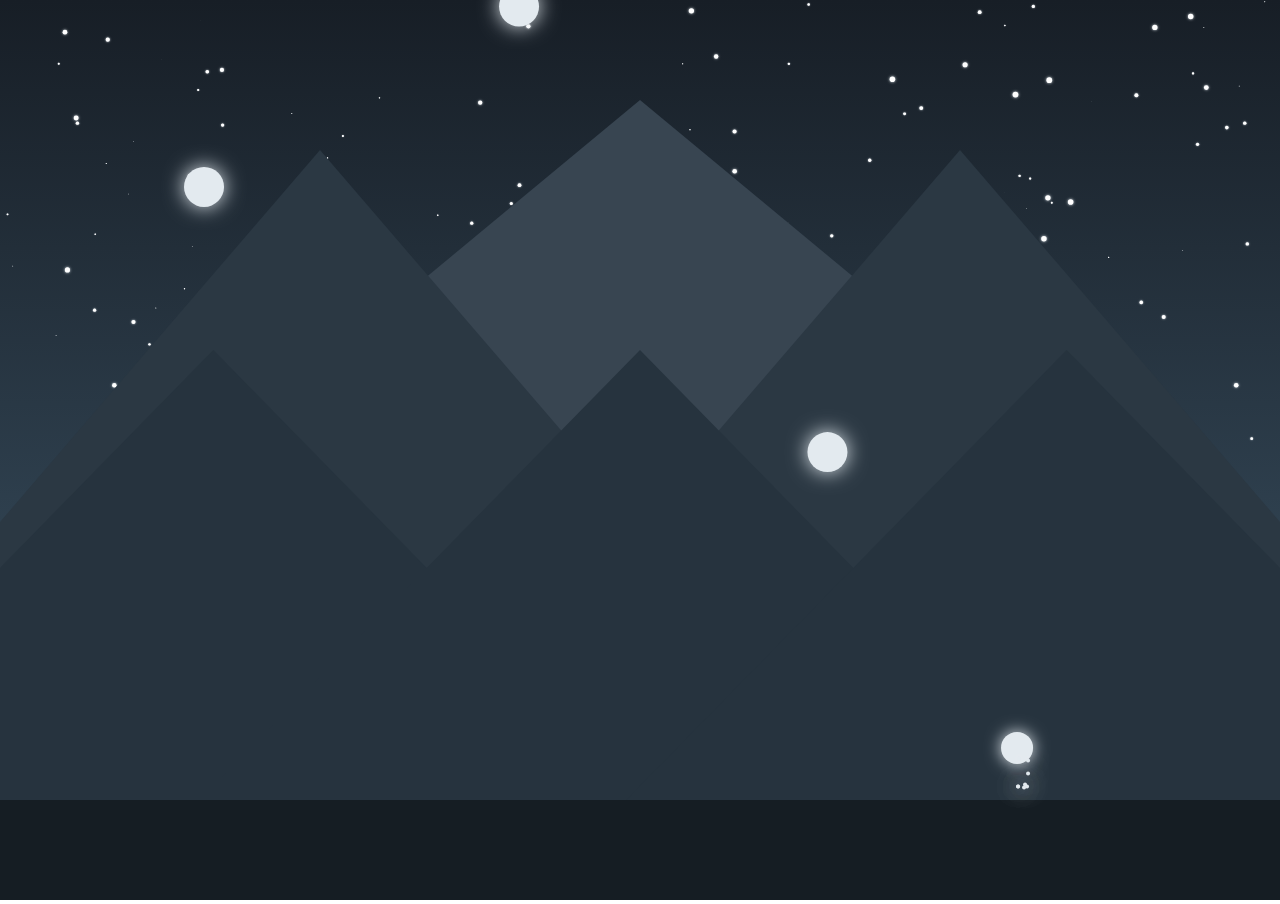
<file: sites/starshower/index.html>
<!DOCTYPE html>
<html>
<head>
	<title>Star shower</title>
	<style>
		* {
			margin: 0;
		}
	</style>
</head>
<body>
	<canvas id="star-shower"></canvas>
	<script src="js/utils.js"></script>
	<script src="js/app.js"></script>
</body>
</html>
</file>
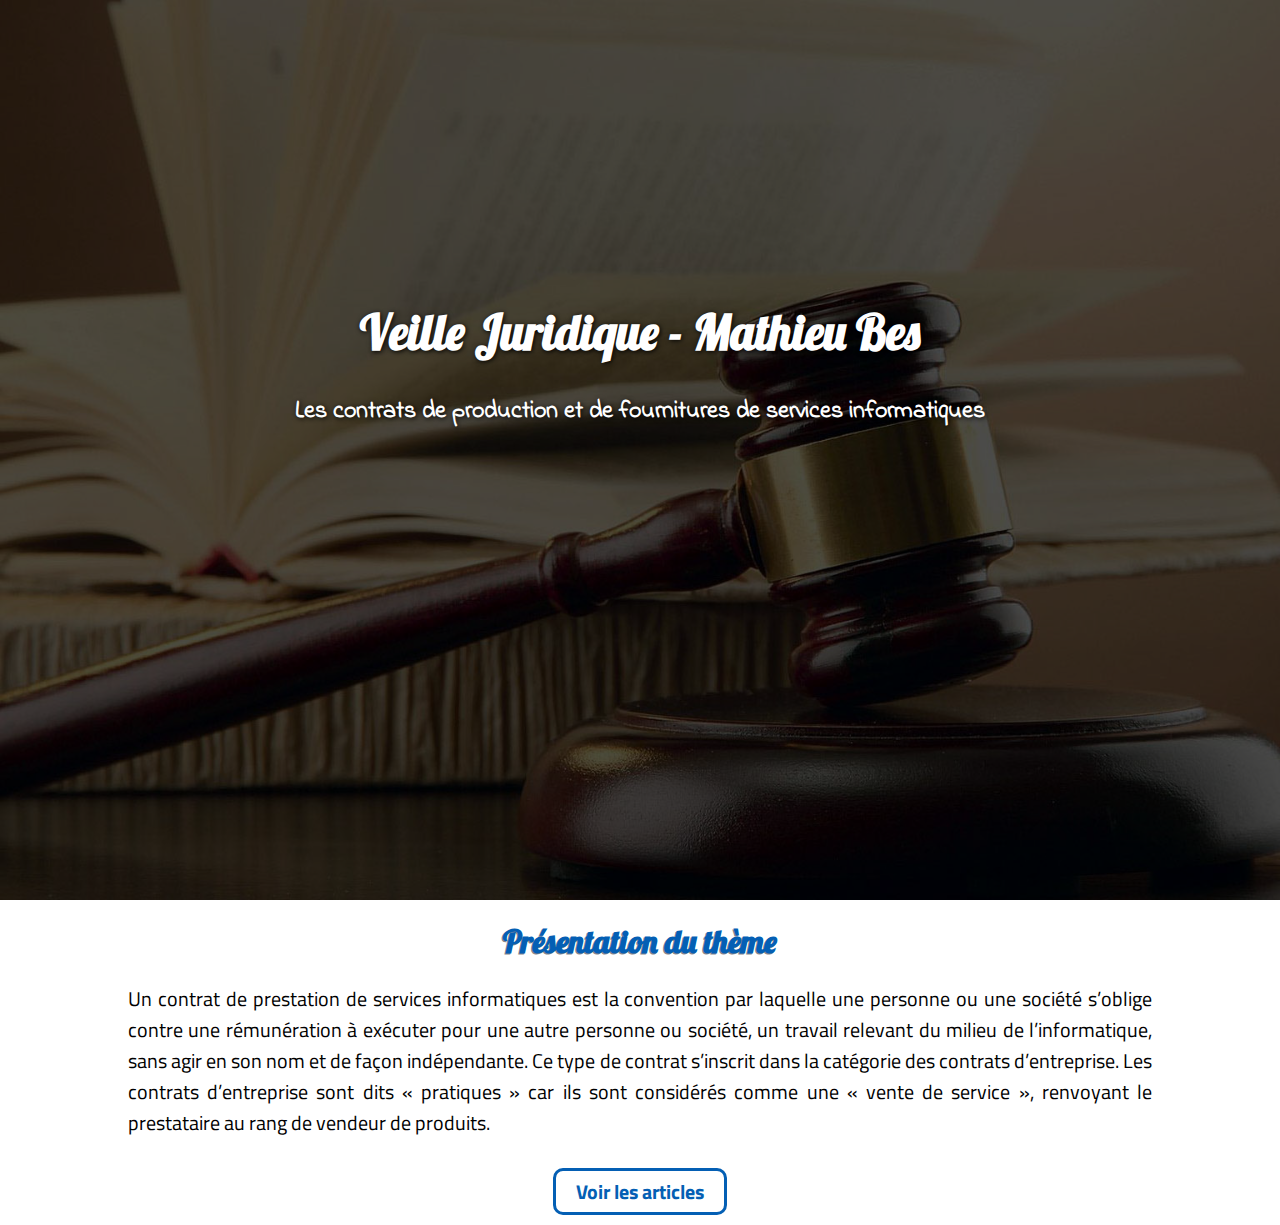
<file: sites/Veille Juridique/index.html>
<!--
	
	Veille Technologique - Implantation et puces RFID

-->

<!DOCTYPE html>
<html>
	<head>
		<meta charset="utf-8">
		<title> Veille Juridique - Mathieu Bes </title>

		<!-- ICONE -->
		<link rel="icon" type="image/png" href="images/icone.png" />

		<!-- STYLE -->
		<link rel="stylesheet" type="text/css" href="css/style.css">

		<!-- POLICES -->
		<link href="https://fonts.googleapis.com/css?family=Indie+Flower|Lobster|Patrick+Hand|Titillium+Web" rel="stylesheet">
	</head>
	<body class="index">
		<div class="fondSombre"></div>

		<div class="titrePrincipal">
			<h1> Veille Juridique - Mathieu Bes </h1>
			<h2> Les contrats de production et de fournitures de services informatiques </h2>
		</div>

		<div class="corps">
			<h1> Présentation du thème </h1>

			<p>
				Un contrat de prestation de services informatiques est la convention par laquelle une personne ou une société s’oblige contre une rémunération à exécuter pour une autre personne ou société, un travail relevant du milieu de l’informatique, sans agir en son nom et de façon indépendante. Ce type de contrat s’inscrit dans la catégorie des contrats d’entreprise. Les contrats d’entreprise sont dits « pratiques » car ils sont considérés comme une « vente de service », renvoyant le prestataire au rang de vendeur de produits.
			</p>

			<center>
				<br/>
				<a class="voirArticles" href="articles.html"> Voir les articles </a>
				<br/>
				<br/>
			</center>
		</div>
	</body>
</html>
</file>
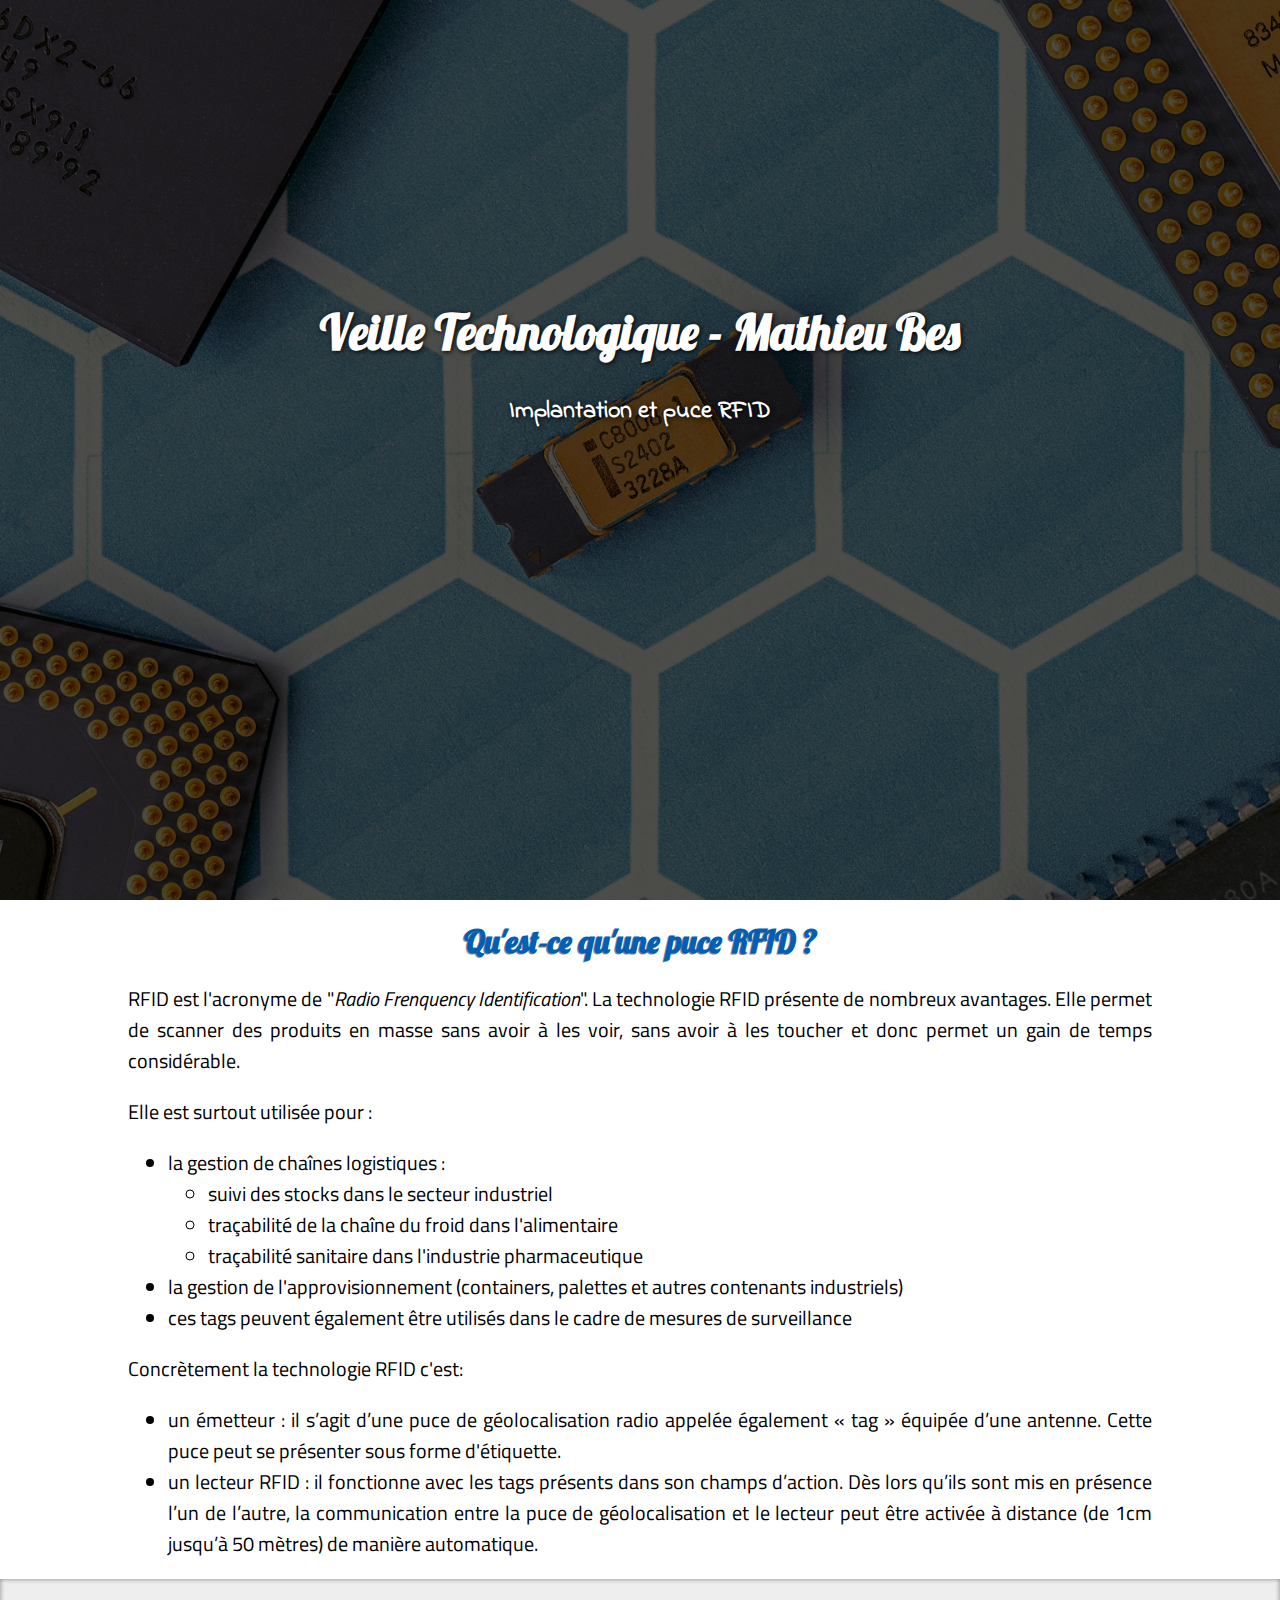
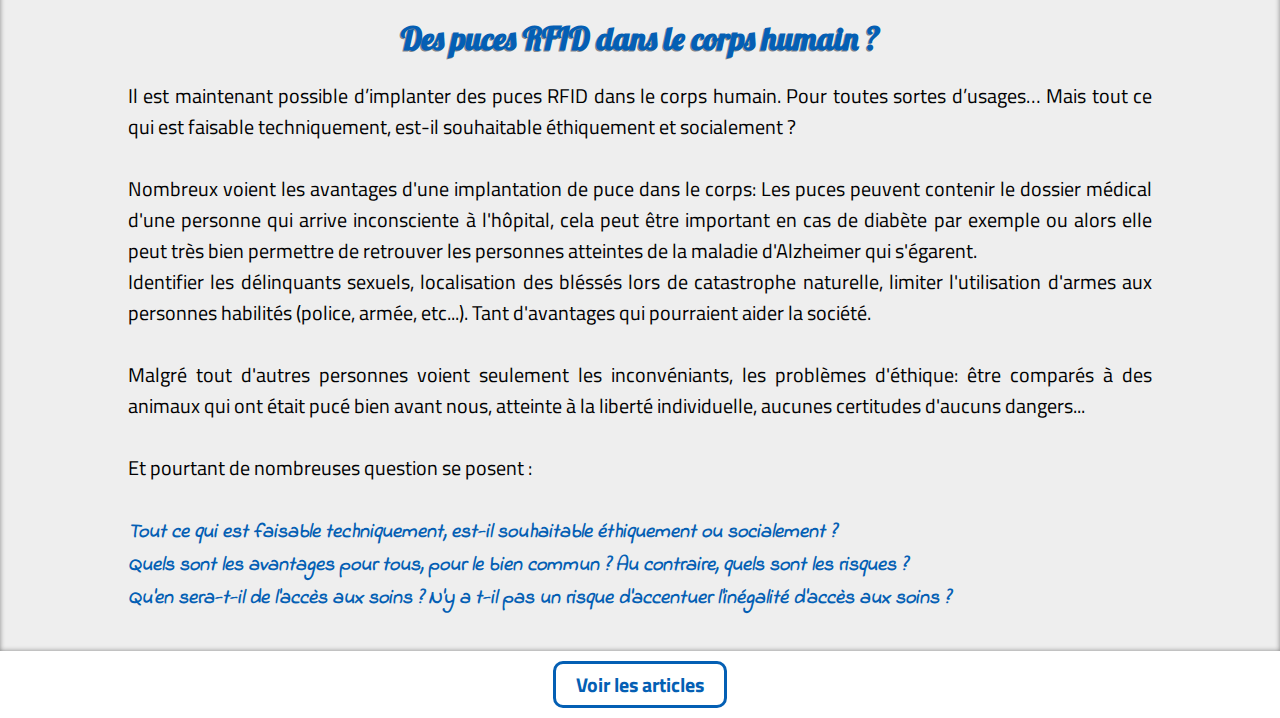
<file: sites/Veille Technologique/index.html>
<!--
	
	Veille Technologique - Implantation et puces RFID

-->

<!DOCTYPE html>
<html>
	<head>
		<meta charset="utf-8">
		<title> Veille Technologique - Mathieu Bes </title>

		<!-- ICONE -->
		<link rel="icon" type="image/png" href="images/icone.png" />

		<!-- STYLE -->
		<link rel="stylesheet" type="text/css" href="css/style.css">

		<!-- POLICES -->
		<link href="https://fonts.googleapis.com/css?family=Indie+Flower|Lobster|Patrick+Hand|Titillium+Web" rel="stylesheet">
	</head>
	<body class="index">
		<div class="fondSombre"></div>

		<div class="titrePrincipal">
			<h1> Veille Technologique - Mathieu Bes </h1>
			<h2> Implantation et puce RFID </h2>
		</div>

		<div class="corps">
			<h1> Qu'est-ce qu'une puce RFID ? </h1>

			<p>
				RFID est l'acronyme de "<i>Radio Frenquency Identification</i>". La technologie RFID présente de nombreux avantages. Elle permet de scanner des produits en masse sans avoir à les voir, sans avoir à les toucher et donc permet un gain de temps considérable.
			</p>

			<p>
				Elle est surtout utilisée pour : <br/>

				<ul style="font-family: 'Titillium Web'; font-size: 20px; margin: 20px 10%;">
					<li>
						la gestion de chaînes logistiques :
						<ul>
							<li>suivi des stocks dans le secteur industriel</li>
							<li>traçabilité de la chaîne du froid dans l'alimentaire</li>
							<li>traçabilité sanitaire dans l'industrie pharmaceutique</li>
						</ul>
					</li>
					
					<li>la gestion de l'approvisionnement (containers, palettes et autres contenants industriels)</li>
					
					<li>ces tags peuvent également être utilisés dans le cadre de mesures de surveillance</li>
				</ul>
			</p>

			<p>
				Concrètement la technologie RFID c'est:

				<ul style="font-family: 'Titillium Web'; font-size: 20px; margin: 20px 10%;">
					<li>
						un émetteur : il s’agit d’une puce de géolocalisation radio appelée également « tag » équipée d’une antenne. Cette puce peut se présenter sous forme d'étiquette.
					</li>
					
					<li>un lecteur RFID : il fonctionne avec les tags présents dans son champs d’action. Dès lors qu’ils sont mis en présence l’un de l’autre, la communication entre la puce de géolocalisation et le lecteur peut être activée à distance (de 1cm jusqu’à 50 mètres) de manière automatique.</li>
				</ul>
			</p>

			<div class="encastre">
				<br/>

				<h1> Des puces RFID dans le corps humain ? </h1>
				<p>
					Il est maintenant possible d’implanter des puces RFID dans le corps humain. Pour toutes sortes d’usages… Mais tout ce qui est faisable techniquement, est-il souhaitable
					éthiquement et socialement ?
					<br/><br/>
					Nombreux voient les avantages d'une implantation de puce dans le corps: Les puces peuvent contenir le dossier médical d'une personne qui arrive inconsciente à l'hôpital, cela peut être important en cas de diabète par exemple ou alors elle peut très bien permettre de retrouver les personnes atteintes de la maladie d'Alzheimer qui s'égarent.<br/>
					Identifier les délinquants sexuels, localisation des bléssés lors de catastrophe naturelle, limiter l'utilisation d'armes aux personnes habilités (police, armée, etc...). Tant d'avantages qui pourraient aider la société.
					<br/><br/>
					Malgré tout d'autres personnes voient seulement les inconvéniants, les problèmes d'éthique:	être comparés à des animaux qui ont était pucé bien avant nous, atteinte à la liberté individuelle, aucunes certitudes d'aucuns dangers...
					<br/>
					<br/>

					Et pourtant de nombreuses question se posent :<br/><br/>
					<span class="questions">
						Tout ce qui est faisable techniquement, est-il souhaitable éthiquement ou socialement ? <br/>

						Quels sont les avantages pour tous, pour le bien commun ? Au contraire, quels sont les risques ? <br/>

						Qu'en sera-t-il de l'accès aux soins ? N'y a t-il pas un risque d'accentuer l'inégalité d'accès aux soins ?
				</p>
				<br/>
			</div>

			<center>
				<br/>
				<a class="voirArticles" href="articles.html"> Voir les articles </a>
				<br/>
				<br/>
			</center>
		</div>
	</body>
</html>
</file>
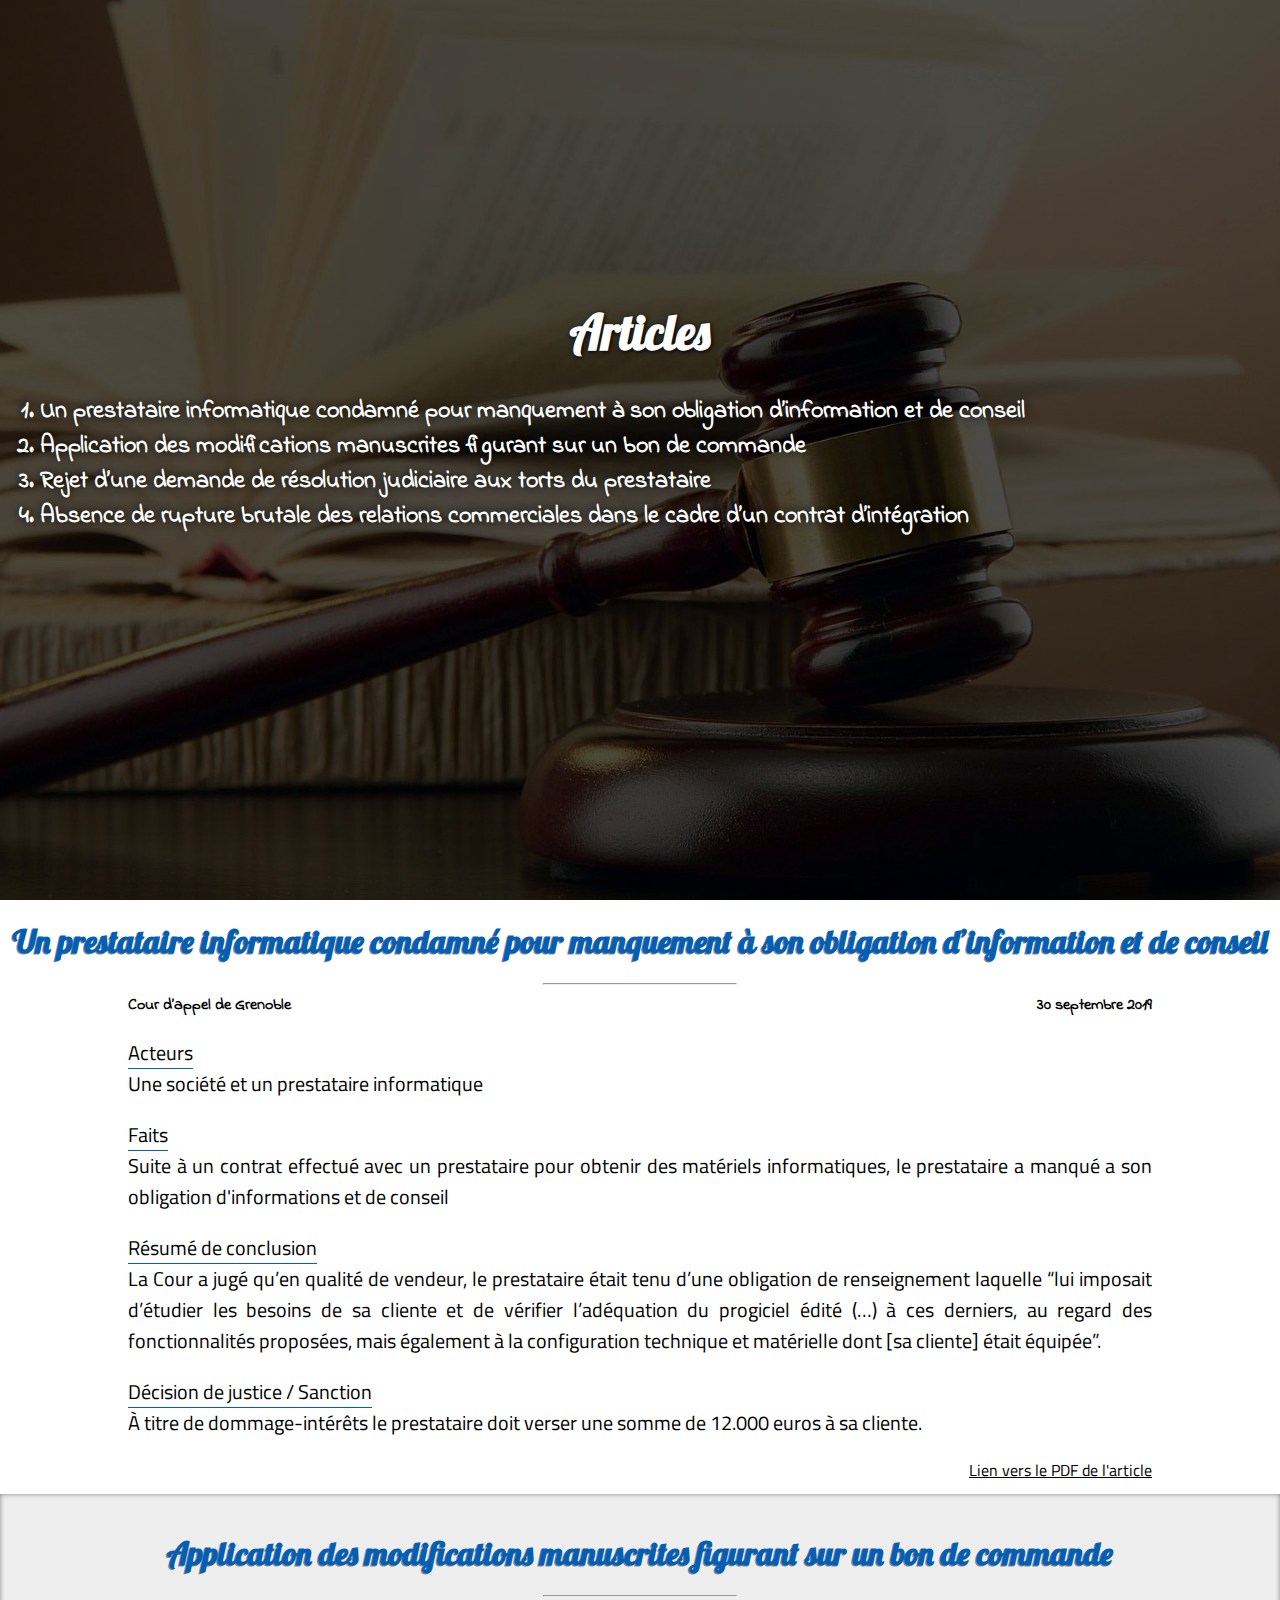
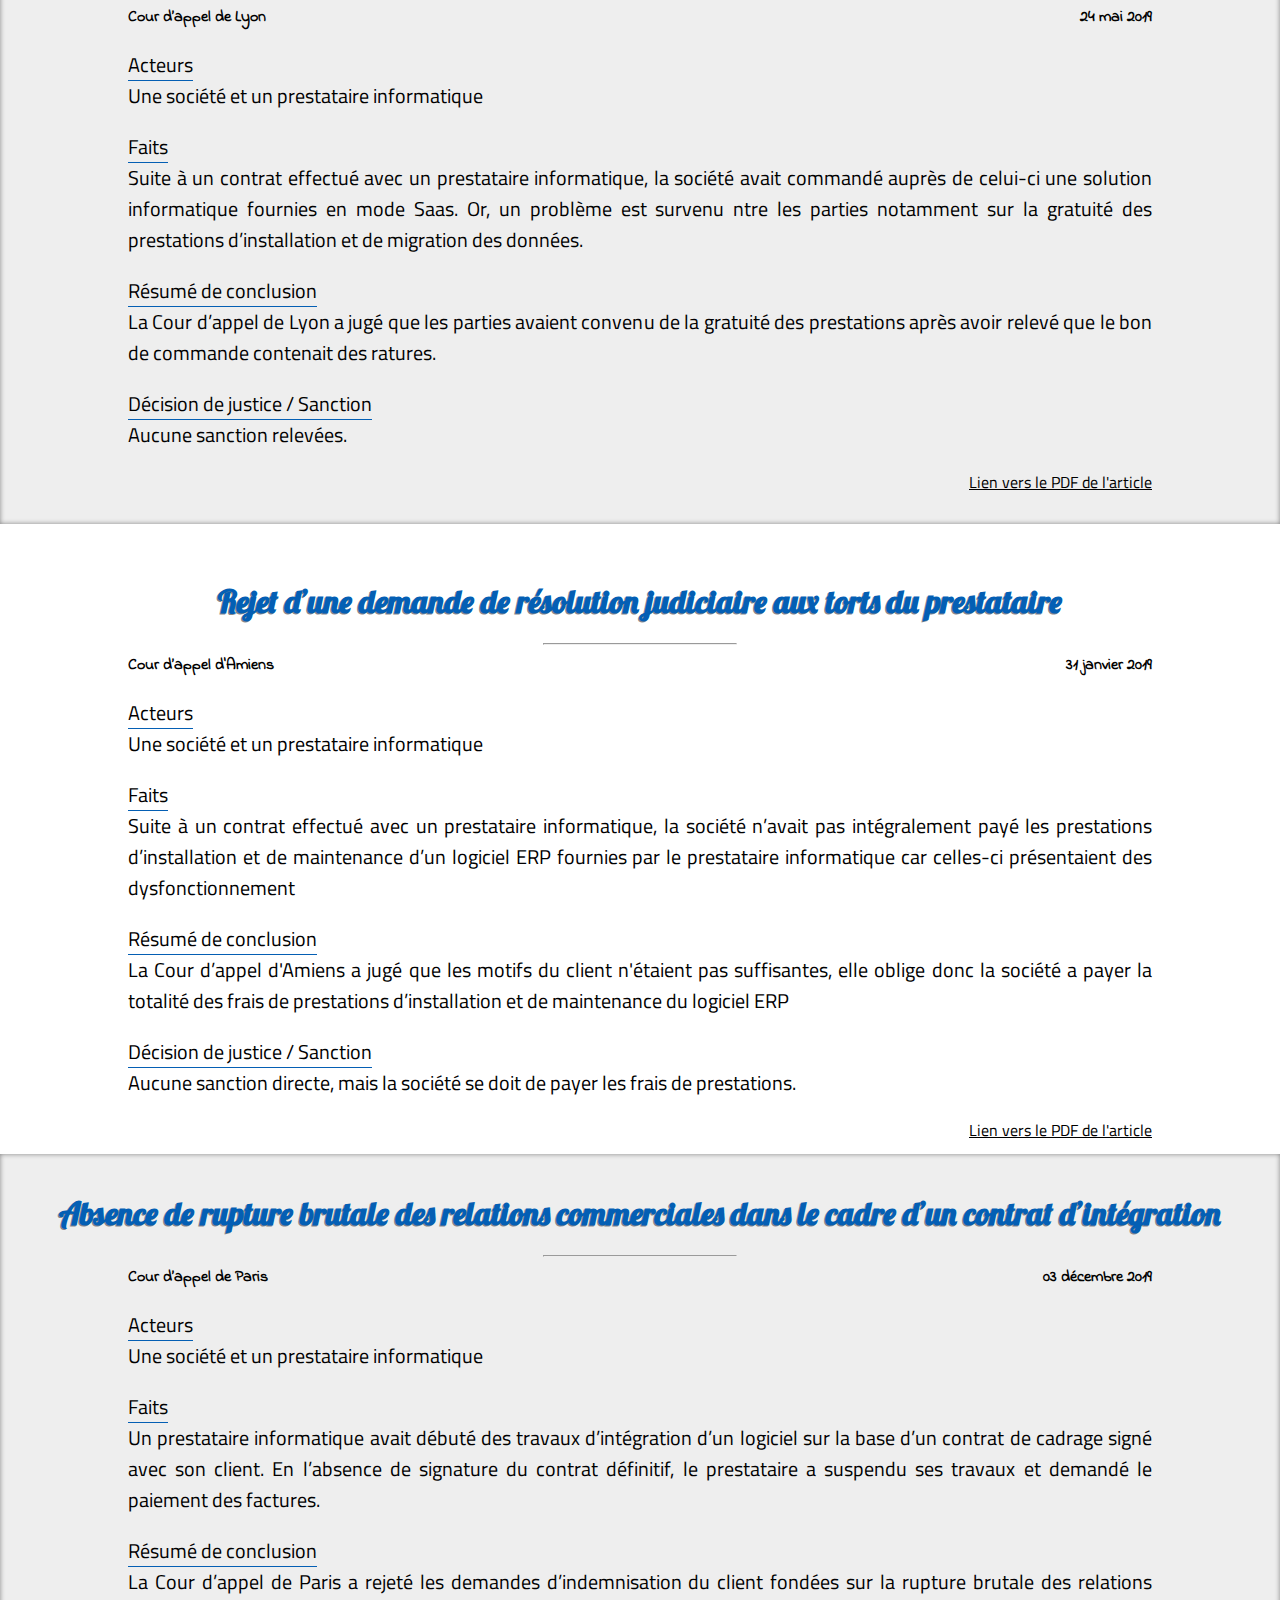
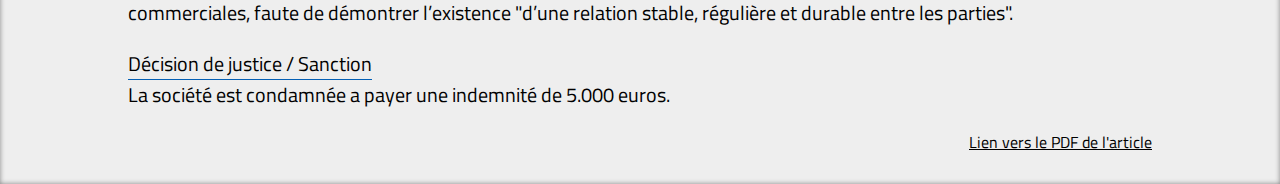
<file: sites/Veille Juridique/articles.html>
<!--
	
	Veille Technologique - Implantation et puces RFID

-->

<!DOCTYPE html>
<html>
	<head>
		<meta charset="utf-8">
		<title> Veille Juridique - Mathieu Bes </title>

		<!-- ICONE -->
		<link rel="icon" type="image/png" href="images/icone.png" />

		<!-- STYLE -->
		<link rel="stylesheet" type="text/css" href="css/style.css">

		<!-- POLICES -->
		<link href="https://fonts.googleapis.com/css?family=Indie+Flower|Lobster|Patrick+Hand|Titillium+Web" rel="stylesheet">
	</head>
	<body class="index">
		<div class="fondSombre"></div>

		<div class="titrePrincipal">
			<h1> Articles </h1>
			<ol>
				<li><a href="#article1">Un prestataire informatique condamné pour manquement à son obligation d’information et de conseil</a></li>
				<li><a href="#article2">Application des modifications manuscrites figurant sur un bon de commande</a></li>
				<li><a href="#article3">Rejet d’une demande de résolution judiciaire aux torts du prestataire</a></li>
				<li><a href="#article4">Absence de rupture brutale des relations commerciales dans le cadre d’un contrat d’intégration</a></li>
			</ol>
		</div>

		<div class="corps">
			<article id="article1">
				<h1>Un prestataire informatique condamné pour manquement à son obligation d’information et de conseil</h1>
				<hr class="article">

				<span class="juridiction">Cour d’appel de Grenoble</span>
				<span class="date">30 septembre 2019</span>

				<br/>

				<p>
					<span style="border-bottom: 1px solid #045FB4;">Acteurs</span>
					<br/>
					Une société et un prestataire informatique
				</p>

				<p>
					<span style="border-bottom: 1px solid #045FB4;">Faits</span>
					<br/>
					Suite à un contrat effectué avec un prestataire pour obtenir des matériels informatiques, le prestataire a manqué a son obligation d'informations et de conseil
				</p>

				<p>
					<span style="border-bottom: 1px solid #045FB4;">Résumé de conclusion</span>
					<br/>
					La Cour a jugé qu’en qualité de vendeur, le prestataire était tenu d’une obligation de renseignement laquelle “lui imposait d’étudier les besoins de sa cliente et de vérifier l’adéquation du progiciel édité (…) à ces derniers, au regard des fonctionnalités proposées, mais également à la configuration technique et matérielle dont [sa cliente] était équipée”.
				</p>

				<p>
					<span style="border-bottom: 1px solid #045FB4;">Décision de justice / Sanction</span>
					<br/>
					À titre de dommage-intérêts le prestataire doit verser une somme de 12.000 euros à sa cliente.
				</p>

				<a href="pdf/30septembre.pdf" class="source" target="_blank">Lien vers le PDF de l'article</a>
			</article>

			<br/><br/>

			<article id="article2" class="encastre">
				<br/>
				<h1>Application des modifications manuscrites figurant sur un bon de commande</h1>
				<hr class="article">

				<span class="juridiction">Cour d’appel de Lyon</span>
				<span class="date">24 mai 2019</span>

				<br/>

				<p>
					<span style="border-bottom: 1px solid #045FB4;">Acteurs</span>
					<br/>
					Une société et un prestataire informatique
				</p>

				<p>
					<span style="border-bottom: 1px solid #045FB4;">Faits</span>
					<br/>
					Suite à un contrat effectué avec un prestataire informatique, la société avait commandé auprès de celui-ci une solution informatique fournies en mode Saas. Or, un problème est survenu ntre les parties notamment sur la gratuité des prestations d’installation et de migration des données.
				</p>

				<p>
					<span style="border-bottom: 1px solid #045FB4;">Résumé de conclusion</span>
					<br/>
					La Cour d’appel de Lyon a jugé que les parties avaient convenu de la gratuité des prestations après avoir relevé que le bon de commande contenait des ratures.
				</p>

				<p>
					<span style="border-bottom: 1px solid #045FB4;">Décision de justice / Sanction</span>
					<br/>
					Aucune sanction relevées.
				</p>

				<a href="pdf/24mai.pdf" class="source" target="_blank">Lien vers le PDF de l'article</a>
				<br/><br/><br/>
			</article>

			<br/><br/>

			<article id="article3">
				<h1>Rejet d’une demande de résolution judiciaire aux torts du prestataire</h1>
				<hr class="article">

				<span class="juridiction">Cour d’appel d'Amiens</span>
				<span class="date">31 janvier 2019</span>

				<br/>

				<p>
					<span style="border-bottom: 1px solid #045FB4;">Acteurs</span>
					<br/>
					Une société et un prestataire informatique
				</p>

				<p>
					<span style="border-bottom: 1px solid #045FB4;">Faits</span>
					<br/>
					Suite à un contrat effectué avec un prestataire informatique, la société n’avait pas intégralement payé les prestations d’installation et de maintenance d’un logiciel ERP fournies par le prestataire informatique car celles-ci présentaient des dysfonctionnement
				</p>

				<p>
					<span style="border-bottom: 1px solid #045FB4;">Résumé de conclusion</span>
					<br/>
					La Cour d’appel d'Amiens a jugé que les motifs du client n'étaient pas suffisantes, elle oblige donc la société a payer la totalité des frais de prestations d’installation et de maintenance du logiciel ERP
				</p>

				<p>
					<span style="border-bottom: 1px solid #045FB4;">Décision de justice / Sanction</span>
					<br/>
					Aucune sanction directe, mais la société se doit de payer les frais de prestations.
				</p>

				<a href="pdf/31janvier.pdf" class="source" target="_blank">Lien vers le PDF de l'article</a>
			</article>

			<br/><br/>

			<article id="article4" class="encastre">
				<br/>
				<h1>Absence de rupture brutale des relations commerciales dans le cadre d’un contrat d’intégration</h1>
				<hr class="article">

				<span class="juridiction">Cour d’appel de Paris</span>
				<span class="date">03 décembre 2019</span>

				<br/>

				<p>
					<span style="border-bottom: 1px solid #045FB4;">Acteurs</span>
					<br/>
					Une société et un prestataire informatique
				</p>

				<p>
					<span style="border-bottom: 1px solid #045FB4;">Faits</span>
					<br/>
					Un prestataire informatique avait débuté des travaux d’intégration d’un logiciel sur la base d’un contrat de cadrage signé avec son client. En l’absence de signature du contrat définitif, le prestataire a suspendu ses travaux et demandé le paiement des factures.
				</p>

				<p>
					<span style="border-bottom: 1px solid #045FB4;">Résumé de conclusion</span>
					<br/>
					La Cour d’appel de Paris a rejeté les demandes d’indemnisation du client fondées sur la rupture brutale des relations commerciales, faute de démontrer l’existence "d’une relation stable, régulière et durable entre les parties".
				</p>

				<p>
					<span style="border-bottom: 1px solid #045FB4;">Décision de justice / Sanction</span>
					<br/>
					La société est condamnée a payer une indemnité de 5.000 euros.
				</p>

				<a href="pdf/17decembre.pdf" class="source" target="_blank">Lien vers le PDF de l'article</a>
				<br/><br/><br/>
			</article>
		</div>
	</body>
</html>
</file>
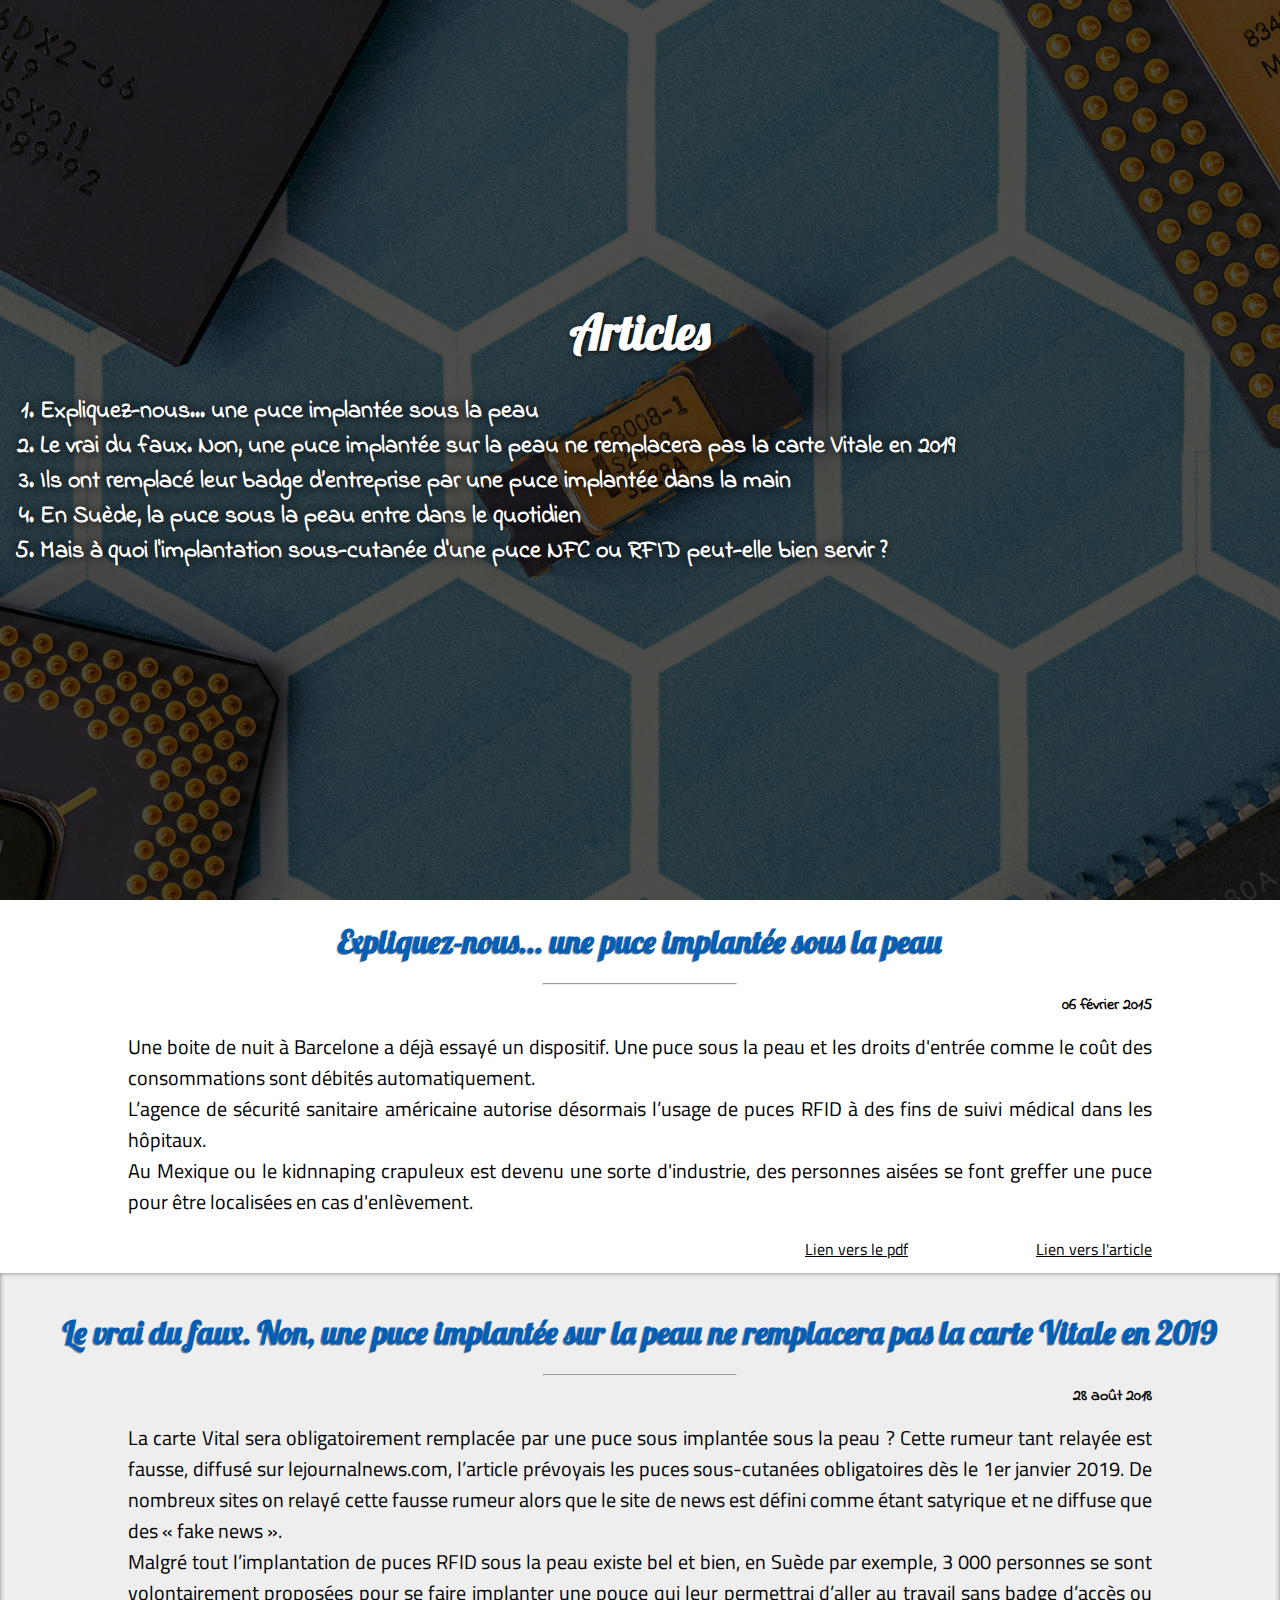
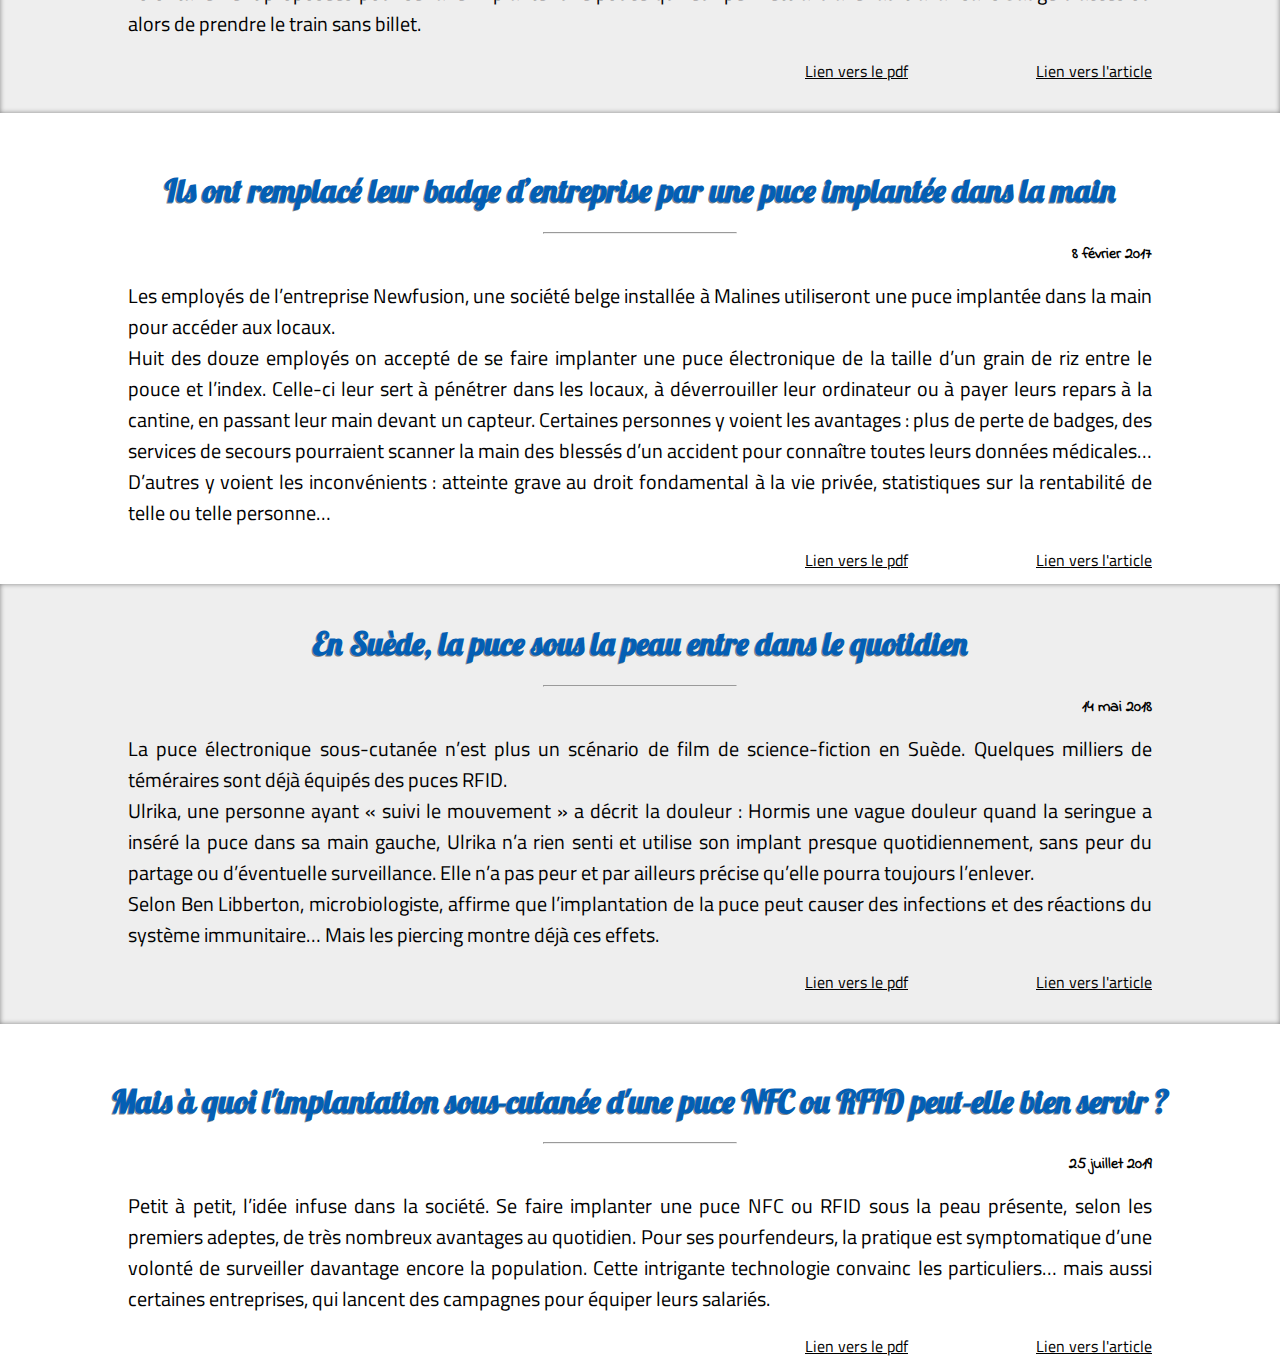
<file: sites/Veille Technologique/articles.html>
<!--
	
	Veille Technologique - Implantation et puces RFID

-->

<!DOCTYPE html>
<html>
	<head>
		<meta charset="utf-8">
		<title> Veille Technologique - Mathieu Bes </title>

		<!-- ICONE -->
		<link rel="icon" type="image/png" href="images/icone.png" />

		<!-- STYLE -->
		<link rel="stylesheet" type="text/css" href="css/style.css">

		<!-- POLICES -->
		<link href="https://fonts.googleapis.com/css?family=Indie+Flower|Lobster|Patrick+Hand|Titillium+Web" rel="stylesheet">
	</head>
	<body class="index">
		<div class="fondSombre"></div>

		<div class="titrePrincipal">
			<h1> Articles </h1>
			<ol>
				<li><a href="#article0">Expliquez-nous... une puce implantée sous la peau</a></li>
				<li><a href="#article1">Le vrai du faux. Non, une puce implantée sur la peau ne remplacera pas la carte Vitale en 2019</a></li>
				<li><a href="#article2">Ils ont remplacé leur badge d’entreprise par une puce implantée dans la main</a></li>
				<li><a href="#article3">En Suède, la puce sous la peau entre dans le quotidien</a></li>
				<li><a href="#article4">Mais à quoi l'implantation sous-cutanée d'une puce NFC ou RFID peut-elle bien servir ?</a></li>
			</ol>
		</div>

		<div class="corps">
			<article id="article0">
				<h1>Expliquez-nous... une puce implantée sous la peau</h1>
				<hr class="article">
				<span class="date">06 février 2015</span>

				<br/>

				<p>
					Une boite de nuit à Barcelone a déjà essayé un dispositif. Une puce sous la peau et les droits d'entrée comme le coût des consommations sont débités automatiquement.<br>
					L’agence de sécurité sanitaire américaine autorise désormais l’usage de puces RFID à des fins de suivi médical dans les hôpitaux.<br>
					Au Mexique ou le kidnnaping crapuleux est devenu une sorte d'industrie, des personnes aisées se font greffer une puce pour être localisées en cas d'enlèvement.
				</p>

				<a href="https://www.francetvinfo.fr/replay-radio/expliquez-nous/expliquez-nous-une-puce-implantee-sous-la-peau_1771695.html" class="source" target="_blank">Lien vers l'article</a>
				<a href="pdf/Le vrai du faux. Non, une puce implantée sous la peau ne remplacera pas la carte Vitale en 2019.pdf">Lien vers le pdf</a>
			</article>

			<br/><br/>

			<article id="article1" class="encastre">
				<br/>
				<h1>Le vrai du faux. Non, une puce implantée sur la peau ne remplacera pas la carte Vitale en 2019</h1>
				<hr class="article">
				<span class="date">28 août 2018</span>

				<br/>

				<p>
					La carte Vital sera obligatoirement remplacée par une puce sous implantée sous la peau ? Cette rumeur tant relayée est fausse, diffusé sur lejournalnews.com, l’article prévoyais les puces sous-cutanées obligatoires dès le 1er janvier 2019. De nombreux sites on relayé cette fausse rumeur alors que le site de news est défini comme étant satyrique et ne diffuse que des « fake news ».<br/>
					Malgré tout l’implantation de puces RFID sous la peau existe bel et bien, en Suède par exemple, 3 000 personnes se sont volontairement proposées pour se faire implanter une pouce qui leur permettrai d’aller au travail sans badge d’accès ou alors de prendre le train sans billet.
				</p>

				<a href="https://www.francetvinfo.fr/replay-radio/le-vrai-du-faux/le-vrai-du-faux-non-une-puce-implantee-sous-la-peau-ne-remplacera-pas-la-carte-vitale-en-2019_2895035.html" class="source" target="_blank">Lien vers l'article</a>
				<a href="pdf/Le vrai du faux. Non, une puce implantée sous la peau ne remplacera pas la carte Vitale en 2019.pdf">Lien vers le pdf</a>
				<br/><br/><br/>
			</article>

			<br/><br/>

			<article id="article2">
				<h1>Ils ont remplacé leur badge d’entreprise par une puce implantée dans la main</h1>
				<hr class="article">
				<span class="date">8 février 2017</span>

				<br/>

				<p>
					Les employés de l’entreprise Newfusion, une société belge installée à Malines utiliseront une puce implantée dans la main pour accéder aux locaux. <br/>
					Huit des douze employés on accepté de se faire implanter une puce électronique de la taille d’un grain de riz entre le pouce et l’index. Celle-ci leur sert à pénétrer dans les locaux, à déverrouiller leur ordinateur ou à payer leurs repars à la cantine, en passant leur main devant un capteur. Certaines personnes y voient les avantages : plus de perte de badges, des services de secours pourraient scanner la main des blessés d’un accident pour connaître toutes leurs données médicales… D’autres y voient les inconvénients : atteinte grave au droit fondamental à la vie privée, statistiques sur la rentabilité de telle ou telle personne…
				</p>

				<a href="https://hightech.bfmtv.com/epoque/il-ont-remplace-leur-badge-d-entreprise-par-une-puce-implantee-dans-la-main-1098914.html" class="source" target="_blank">Lien vers l'article</a>
				<a href="pdf/Ils ont remplacé leur badge d'entreprise par une puce implantée dans la main.pdf">Lien vers le pdf</a>
			</article>

			<br/><br/>

			<article id="article3" class="encastre">
				<br/>
				<h1>En Suède, la puce sous la peau entre dans le quotidien</h1>
				<hr class="article">
				<span class="date">14 mai 2018</span>

				<br/>

				<p>
					La puce électronique sous-cutanée n’est plus un scénario de film de science-fiction en Suède. Quelques milliers de téméraires sont déjà équipés des puces RFID.<br/>
					Ulrika, une personne ayant « suivi le mouvement » a décrit la douleur : Hormis une vague douleur quand la seringue a inséré la puce dans sa main gauche, Ulrika n’a rien senti et utilise son implant presque quotidiennement, sans peur du partage ou d’éventuelle surveillance. Elle n’a pas peur et par ailleurs précise qu’elle pourra toujours l’enlever.<br/>

					Selon Ben Libberton, microbiologiste, affirme que l’implantation de la puce peut causer des infections et des réactions du système immunitaire… Mais les piercing montre déjà ces effets.
				</p>

				<a href="https://bfmbusiness.bfmtv.com/hightech/en-suede-la-puce-sous-la-peau-entre-dans-le-quotidien-1444804.html" class="source" target="_blank">Lien vers l'article</a>
				<a href="pdf/En Suède, la puce sous la peau entre dans le quotidien.pdf">Lien vers le pdf</a>
				<br/><br/><br/>
			</article>

			<br/><br/>

			<article id="article4">
				<h1>Mais à quoi l'implantation sous-cutanée d'une puce NFC ou RFID peut-elle bien servir ?</h1>
				<hr class="article">
				<span class="date">25 juillet 2019</span>

				<br/>

				<p>
					Petit à petit, l’idée infuse dans la société. Se faire implanter une puce NFC ou RFID sous la peau présente, selon les premiers adeptes, de très nombreux avantages au quotidien. Pour ses pourfendeurs, la pratique est symptomatique d’une volonté de surveiller davantage encore la population. Cette intrigante technologie convainc les particuliers… mais aussi certaines entreprises, qui lancent des campagnes pour équiper leurs salariés.
				</p>

				<a href="https://www.usine-digitale.fr/article/cles-paiements-donnees-de-sante-a-quoi-l-implantation-sous-cutanee-d-une-puce-nfc-ou-rfid-peut-elle-servir.N870085" class="source" target="_blank">Lien vers l'article</a>
				<a href="pdf/En Suède, la puce sous la peau entre dans le quotidien.pdf">Lien vers le pdf</a>
			</article>
		</div>
	</body>
</html>
</file>
<file: sites/Veille Juridique/css/style.css>
body.index {
	top: 0;
	left: 0;
	margin: 0;
	width: 100%;
	background: url("../images/juridique.jpg") no-repeat center center fixed;
	background-size: cover;
}

.fondSombre {
	display: block;
	position: absolute;
	top: 0;
	left: 0;
	width: 100%;
	height: 100%;
	background-color: black;
	background-repeat: no-repeat;
	opacity: 0.7;
	z-index: -1;
}

.titrePrincipal {
	position: absolute;
	top: 30%;
	width: 100%;
	height: 100%;
	text-align: center;
	color: #ffffff;
	text-shadow: 1px 1px 5px #000000;
}

.titrePrincipal h1 {
	font-family: "Lobster";
	font-size: 48px;
}

.titrePrincipal h2 {
	font-family: "Indie Flower";
}

.corps {
	position: absolute;
	top: 100%;
	width: 100%;
	text-align: justify;
	background-color: white;
}

.corps h1 {
	font-family: "Lobster";
	text-align: center;
	color: #045FB4;
	text-shadow: -1px 1px 0px #888888;
}

.corps p {
	font-family: "Titillium Web";
	font-size: 20px;
	margin: 20px 10%;
}

.encastre {
	box-shadow: 0px 0px 5px #848484 inset;
	background-color: #eeeeee;
}


span.questions {
	font-family: "Indie Flower";
	font-style: italic;
	font-weight: bold;
	color: #045FB4;
}

a.voirArticles {
	color: #045FB4;
	font-family: "Titillium Web";
	font-weight: bold;
	background-color: #ffffff;
	border: 3px solid #045FB4;
	border-radius: 10px;
	text-decoration: none;
	padding: 5px 20px;
	font-size: 20px;
	transition: 0.2s;
}

a.voirArticles:hover {
	background-color: #045FB4;
	color: #ffffff;
	border: 3px solid #045FB4;
	border-radius: 10px;
}

a.retour {
	position: fixed;
	top: 25px;
	left: 25px;
	color: #ffffff;
	font-family: impact;
	font-weight: bolder;
	background-color: #045FB4;
	border: 3px solid #045FB4;
	border-radius: 10px;
	text-decoration: none;
	padding: 5px 10px;
	font-size: 20px;
	opacity: 0.8;
}

ol {
	font-family: "Indie Flower";
	font-size: 24px;
	font-weight: bold;
	text-shadow: 0px 0px 10px #000000;
	text-align: left;
}

ol li a {
	color: #ffffff;
	text-decoration: none;
}

ol li a:hover {
	text-shadow: 0px 0px 10px #045FB4;
}

article a {
	font-family: "Titillium Web";
	font-size: 16px;
	color: #000000;
	float: right;
	margin-right: 10%;
}

hr.article {
	width: 15%;
}

span.date {
	float: right;
	margin-right: 10%;
	font-family: "Indie Flower";
	font-weight: bold;
}

span.juridiction {
	margin-left: 10%;
	font-family: "Indie Flower";
	font-weight: bold;
}
</file>
<file: sites/Veille Technologique/css/style.css>
body.index {
	top: 0;
	left: 0;
	margin: 0;
	width: 100%;
	background: url("../images/puce.jpg") no-repeat center center fixed;
	background-size: cover;
}

.fondSombre {
	display: block;
	position: absolute;
	top: 0;
	left: 0;
	width: 100%;
	height: 100%;
	background-color: black;
	background-repeat: no-repeat;
	opacity: 0.7;
	z-index: -1;
}

.titrePrincipal {
	position: absolute;
	top: 30%;
	width: 100%;
	height: 100%;
	text-align: center;
	color: #ffffff;
	text-shadow: 1px 1px 5px #000000;
}

.titrePrincipal h1 {
	font-family: "Lobster";
	font-size: 48px;
}

.titrePrincipal h2 {
	font-family: "Indie Flower";
}

.corps {
	position: absolute;
	top: 100%;
	width: 100%;
	text-align: justify;
	background-color: white;
}

.corps h1 {
	font-family: "Lobster";
	text-align: center;
	color: #045FB4;
	text-shadow: -1px 1px 0px #888888;
}

.corps p {
	font-family: "Titillium Web";
	font-size: 20px;
	margin: 20px 10%;
}

.encastre {
	box-shadow: 0px 0px 5px #848484 inset;
	background-color: #eeeeee;
}


span.questions {
	font-family: "Indie Flower";
	font-style: italic;
	font-weight: bold;
	color: #045FB4;
}

a.voirArticles {
	color: #045FB4;
	font-family: "Titillium Web";
	font-weight: bold;
	background-color: #ffffff;
	border: 3px solid #045FB4;
	border-radius: 10px;
	text-decoration: none;
	padding: 5px 20px;
	font-size: 20px;
	transition: 0.2s;
}

a.voirArticles:hover {
	background-color: #045FB4;
	color: #ffffff;
	border: 3px solid #045FB4;
	border-radius: 10px;
}

a.retour {
	position: fixed;
	top: 25px;
	left: 25px;
	color: #ffffff;
	font-family: impact;
	font-weight: bolder;
	background-color: #045FB4;
	border: 3px solid #045FB4;
	border-radius: 10px;
	text-decoration: none;
	padding: 5px 10px;
	font-size: 20px;
	opacity: 0.8;
}

ol {
	font-family: "Indie Flower";
	font-size: 24px;
	font-weight: bold;
	text-shadow: 0px 0px 10px #000000;
	text-align: left;
}

ol li a {
	color: #ffffff;
	text-decoration: none;
}

ol li a:hover {
	text-shadow: 0px 0px 10px #045FB4;
}

article a {
	font-family: "Titillium Web";
	font-size: 16px;
	color: #000000;
	float: right;
	margin-right: 10%;
}

hr.article {
	width: 15%;
}

span.date {
	float: right;
	margin-right: 10%;
	font-family: "Indie Flower";
	font-weight: bold;
}
</file>
